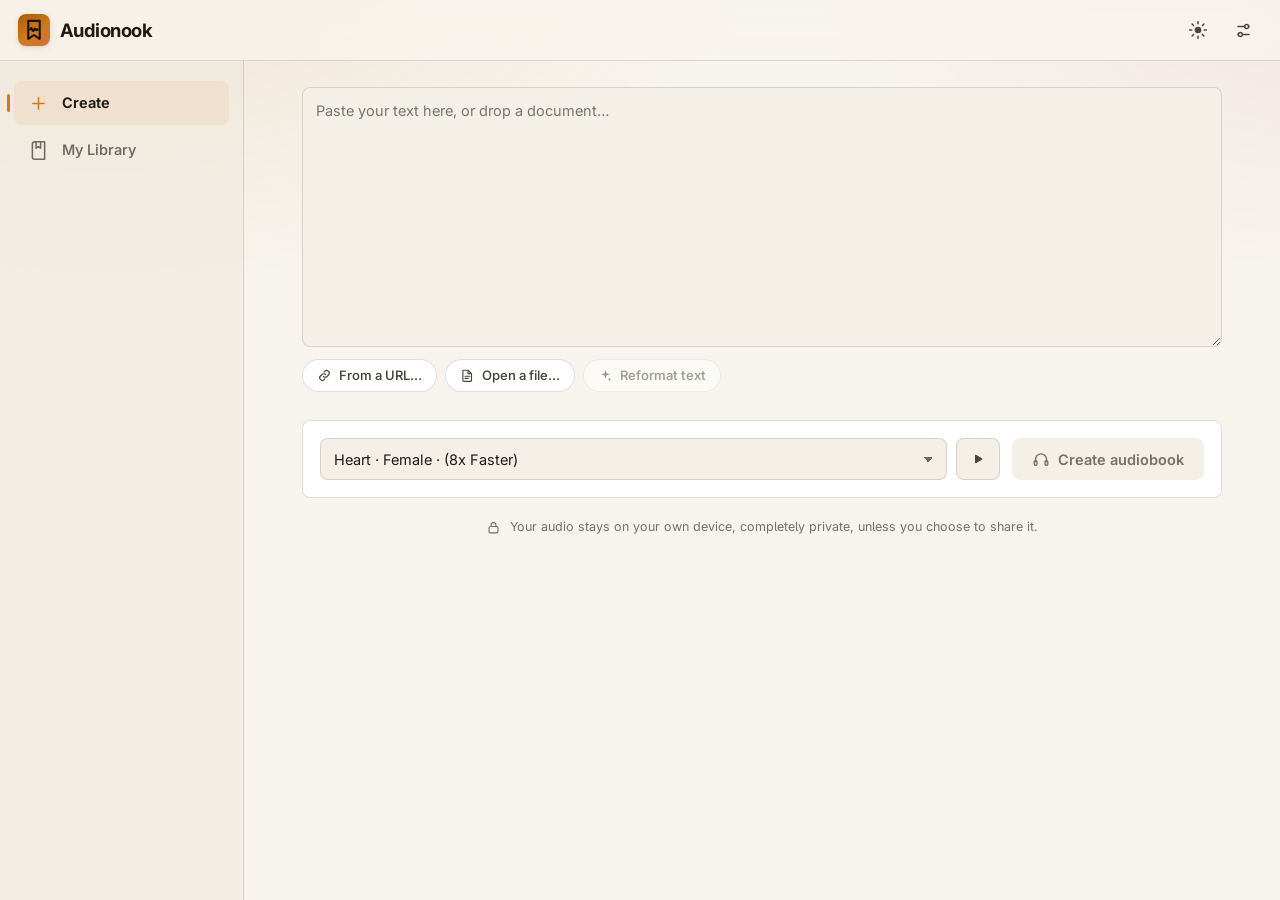
<file: index.html>
<link rel="preconnect" href="https://fonts.googleapis.com">
<link rel="preconnect" href="https://fonts.gstatic.com" crossorigin>
<link href="https://fonts.googleapis.com/css2?family=Inter:wght@400;500;600;700;800&family=Fraunces:opsz,wght@9..144,500..700&display=swap" rel="stylesheet">
<link rel="stylesheet" href="src/styles.css">

<!-- ==========================================================================
     BOOT COVER
     Painted with these inline styles before src/styles.css (or the app's
     module script) has arrived, so a cold load shows a calm branded splash
     instead of the raw, unstyled shell. The inline script below flips
     <html class="boot-done"> once the stylesheet is ready AND app.js has
     rendered its first frame; a safety timeout guarantees it never sticks.
     ========================================================================== -->
<style>
  html:not(.boot-done) { background: #0c0d11; }
  html:not(.boot-done) body { margin: 0; background: #0c0d11; }
  html[data-theme="light"]:not(.boot-done), html[data-theme="light"]:not(.boot-done) body { background: #f7f4ee; }
  html[data-theme="black"]:not(.boot-done), html[data-theme="black"]:not(.boot-done) body { background: #000; }
  html:not(.boot-done) #app, html:not(.boot-done) #miniPlayer, html:not(.boot-done) #playerScreen,
  html:not(.boot-done) #modalRoot, html:not(.boot-done) #toastRoot { visibility: hidden; }
  #bootCover {
    position: fixed; inset: 0; z-index: 99999;
    display: flex; flex-direction: column; align-items: center; justify-content: center; gap: 22px;
    background: #0c0d11; color: #f0a63c;
    font-family: "Inter", -apple-system, BlinkMacSystemFont, "Segoe UI", Roboto, "Helvetica Neue", Arial, sans-serif;
    opacity: 1; transition: opacity .35s ease;
  }
  html[data-theme="light"] #bootCover { background: #f7f4ee; color: #cf7a1c; }
  html[data-theme="black"] #bootCover { background: #000; }
  #bootCover.bc-out { opacity: 0; pointer-events: none; }
  #bootCover .bc-mark { display: block; width: 46px; height: 46px; }
  #bootCover .bc-name { display: block; font-family: "Fraunces", Georgia, "Times New Roman", serif; font-size: 21px; font-weight: 600; letter-spacing: .01em; color: #f5f2ea; margin-top: -6px; }
  html[data-theme="light"] #bootCover .bc-name { color: #1e1b16; }
  #bootCover .bc-spin { width: 30px; height: 30px; border-radius: 50%; border: 3px solid currentColor; border-top-color: transparent; opacity: .95; animation: bc-spin .7s linear infinite; }
  @keyframes bc-spin { to { transform: rotate(360deg); } }
  @media (prefers-reduced-motion: reduce) { #bootCover .bc-spin { animation-duration: 1.6s; } }
</style>

<div id="bootCover" role="status" aria-live="polite" aria-label="Loading Audionook">
  <svg class="bc-mark" viewBox="0 0 24 24" fill="none" stroke="currentColor" stroke-width="1.9" stroke-linecap="round" stroke-linejoin="round" aria-hidden="true">
    <path d="M6.7 3.6h10.6v16.6l-5.3-3.6-5.3 3.6z"/>
    <path d="M8.5 11.6q.9-3 1.8 0q.9 2.5 1.8 0q.8-1.9 1.5 0q.6 1.2 1.1 0q.4-.7.8 0"/>
  </svg>
  <span class="bc-name">Audionook</span>
  <span class="bc-spin"></span>
</div>

<script>
  (function () {
    var doc = document, root = doc.documentElement;
    var cover = doc.getElementById("bootCover");
    var startedAt = (window.performance && performance.now) ? performance.now() : Date.now();
    var now = function () { return (window.performance && performance.now) ? performance.now() : Date.now(); };
    var st = { assets: false, app: false };
    var revealed = false;

    function reveal() {
      if (revealed || !cover) return;
      var elapsed = now() - startedAt;
      var wait = elapsed < 320 ? 320 - elapsed : 0;
      setTimeout(function () {
        if (revealed) return;
        revealed = true;
        cover.classList.add("bc-out");
        root.classList.add("boot-done");
        setTimeout(function () { if (cover && cover.parentNode) cover.parentNode.removeChild(cover); }, 420);
      }, wait);
    }
    function tick() { if (st.assets && st.app) reveal(); }

    window.__boot = {
      assets: function () { st.assets = true; tick(); },
      ready: function () { st.app = true; tick(); },
      reveal: reveal,
    };

    var link = doc.querySelector('link[rel="stylesheet"][href$="styles.css"]');
    if (!link) { st.assets = true; tick(); }
    else {
      var loaded = false;
      var done = function () { if (loaded) return; loaded = true; st.assets = true; tick(); };
      try { if (link.sheet) done(); } catch (e) {}
      link.addEventListener("load", done);
      link.addEventListener("error", done);
    }

    setTimeout(function () { st.assets = true; st.app = true; reveal(); }, 8000);
  })();
</script>


<!-- ==========================================================================
     APP SHELL
     ========================================================================== -->
<div id="app">
  <div id="bgArt"></div>

  <header id="topBar">
    <div class="brand">
      <span class="brand-mark"></span>
      <span class="brand-name">Audionook</span>
    </div>

    <div class="search-box">
      <svg viewBox="0 0 24 24" width="17" height="17" fill="none" stroke="currentColor" stroke-width="2"><circle cx="11" cy="11" r="6.5"/><path d="M16 16l4.5 4.5" stroke-linecap="round"/></svg>
      <input id="searchInput" type="search" placeholder="Search audiobooks, authors, tags…" autocomplete="off" />
    </div>

    <div class="topbar-actions">
      <button id="themeBtn" class="icon-btn" title="Toggle theme"></button>
    </div>
  </header>

  <nav id="sideNav">
    <div class="nav-item nav-create" data-route="create">
      <svg viewBox="0 0 24 24" fill="none" stroke="currentColor" stroke-width="1.9" stroke-linecap="round"><path d="M12 5.5v13M5.5 12h13"/></svg>
      Create
    </div>
    <div class="nav-item" data-route="library">
      <svg viewBox="0 0 24 24" fill="none" stroke="currentColor" stroke-width="1.7" stroke-linecap="round" stroke-linejoin="round"><path d="M5 4.6A2.6 2.6 0 0 1 7.6 2H19v20H7.6A2.6 2.6 0 0 1 5 19.4z"/><path d="M9.2 2v7.4L11.8 7.6 14.4 9.4V2"/></svg>
      My Library
    </div>
    <div class="side-foot" id="sideFoot"></div>
  </nav>

  <main id="main">
    <section id="viewExplore" class="view" data-view="explore"></section>
    <section id="viewLibrary" class="view" data-view="library" hidden></section>
    <section id="viewCreate" class="view" data-view="create" hidden></section>
  </main>

  <nav id="bottomNav">
    <div class="nav-item nav-create" data-route="create">
      <svg viewBox="0 0 24 24" fill="none" stroke="currentColor" stroke-width="1.9" stroke-linecap="round"><path d="M12 5.5v13M5.5 12h13"/></svg>
      Create
    </div>
    <div class="nav-item" data-route="library">
      <svg viewBox="0 0 24 24" fill="none" stroke="currentColor" stroke-width="1.7" stroke-linecap="round" stroke-linejoin="round"><path d="M5 4.6A2.6 2.6 0 0 1 7.6 2H19v20H7.6A2.6 2.6 0 0 1 5 19.4z"/><path d="M9.2 2v7.4L11.8 7.6 14.4 9.4V2"/></svg>
      Library
    </div>
  </nav>
</div>

<div id="miniPlayer" hidden></div>

<div id="playerScreen" hidden>
  <div class="np-bg"></div>
  <div class="np-head">
    <button class="icon-btn" id="npCloseBtn" title="Back">
      <svg viewBox="0 0 24 24" fill="none" stroke="currentColor" stroke-width="2.2" stroke-linecap="round" stroke-linejoin="round"><path d="M15 5l-7 7 7 7"/></svg>
    </button>
    <div class="np-title">
      <div class="np-title-row">
        <b id="npTitle">—</b>
        <button class="icon-btn np-more" id="npOptsBtn" title="Story options" aria-label="Story options"></button>
      </div>
      <span id="npAuthor"></span>
    </div>
    <div class="np-head-actions">
      <button class="icon-btn" id="npThemeBtn" title="Theme" aria-label="Theme"></button>
      <button class="icon-btn" id="npSettingsBtn" title="Settings" aria-label="Settings"></button>
    </div>
  </div>

  <div class="np-queue" id="npQueueBar" hidden></div>

  <div class="np-body">
    <div class="np-text" id="npText"><div class="np-text-inner" id="npTextInner"></div></div>
    <button class="scroll-return" id="npScrollReturn" hidden></button>
  </div>

  <div class="np-dock">
    <div class="np-dock-inner">
      <div class="scrub" id="npScrub">
        <div class="scrub-track">
          <div class="scrub-ready" id="npScrubReady"></div>
          <div class="scrub-fill" id="npScrubFill"></div>
        </div>
        <div class="scrub-knob" id="npScrubKnob"></div>
      </div>
      <div class="times"><span id="npTimeNow">0:00</span><span id="npStatus" class="buffering-pill" hidden></span><span id="npTimeTotal">0:00</span></div>
      <div class="transport">
        <button class="rate-btn" id="npRateBtn" title="Playback speed" aria-label="Playback speed">1×</button>
        <button class="icon-btn t-btn" id="npBackBtn" title="Back 10 seconds" aria-label="Back 10 seconds"></button>
        <button class="play-btn" id="npPlayBtn" aria-label="Play or pause"></button>
        <button class="icon-btn t-btn" id="npFwdBtn" title="Forward 30 seconds" aria-label="Forward 30 seconds"></button>
        <button class="icon-btn t-btn" id="npBookmarkBtn" title="Bookmark this spot" aria-label="Bookmark this spot"></button>
      </div>
    </div>
    <div class="bm-pop" id="bmPop" hidden></div>
  </div>
</div>

<div id="modalRoot"></div>
<div id="toastRoot"></div>

<script src="src/port-shim.js"></script>
<script type="module" src="src/app.js"></script>
</file>
<file: src/styles.css>
/* ==========================================================================
   styles.css — the whole app's design system.

   Dark by default; <html data-theme="light"> switches to the light palette
   (config.js resolves "auto" to one of the two and keeps it in sync).
   ========================================================================== */

:root {
  --bg: #0c0d11;
  --bg-2: #101218;
  --surface: #16181f;
  --surface-2: #1d2029;
  --surface-3: #272b36;
  --border: rgba(255, 255, 255, 0.09);
  --border-strong: rgba(255, 255, 255, 0.19);
  --text: #f5f2ea;
  --text-dim: #cdcabf;
  --muted: #a3a1ab;
  --faint: #7c7a88;
  --accent: #f0a63c;
  --accent-strong: #ffc272;
  --accent-ink: #241703;
  --accent-soft: rgba(240, 166, 60, 0.14);
  --accent-2: #e8748f;
  --danger: #ff7a7a;
  --ok: #4bd583;
  --shadow-1: 0 1px 2px rgba(0, 0, 0, 0.4), 0 2px 8px rgba(0, 0, 0, 0.3);
  --shadow-2: 0 18px 50px rgba(0, 0, 0, 0.52);
  --r: 8px;
  --r-sm: 6px;
  --r-lg: 12px;
  --nav-w: 244px;
  --reader-scale: 1;
  --font: "Inter", -apple-system, BlinkMacSystemFont, "Segoe UI", Roboto, "Helvetica Neue", Arial, sans-serif;
  --font-display: "Fraunces", "Iowan Old Style", "Palatino Linotype", Palatino, Georgia, serif;
  --font-serif: var(--font-display);
  color-scheme: dark;
}
:root[data-theme="light"] {
  --bg: #f7f4ee;
  --bg-2: #efeadf;
  --surface: #ffffff;
  --surface-2: #f4f0e7;
  --surface-3: #e8e2d5;
  --border: rgba(40, 32, 16, 0.14);
  --border-strong: rgba(40, 32, 16, 0.26);
  --text: #1e1b16;
  --text-dim: #4a463d;
  --muted: #6e6a60;
  --faint: #767162;
  --accent: #cf7a1c;
  --accent-strong: #a95c08;
  --accent-ink: #241703;
  --accent-soft: rgba(207, 122, 28, 0.13);
  --accent-2: #d9557c;
  --shadow-1: 0 1px 2px rgba(60, 40, 10, 0.1), 0 2px 8px rgba(60, 40, 10, 0.08);
  --shadow-2: 0 18px 50px rgba(60, 40, 10, 0.16);
  color-scheme: light;
}
/* Black: OLED-friendly night mode — large flat regions are pure black, UI is
   muted dark grey, and nothing glows (no bright buttons or progress bars). */
:root[data-theme="black"] {
  --bg: #000000;
  --bg-2: #000000;
  --surface: #0a0a0b;
  --surface-2: #121214;
  --surface-3: #1b1b1e;
  --border: rgba(255, 255, 255, 0.07);
  --border-strong: rgba(255, 255, 255, 0.14);
  --text: #d3d3d9;
  --text-dim: #b2b2ba;
  --muted: #8d8d96;
  --faint: #71717a;
  --accent: #8f7136;
  --accent-strong: #a8863f;
  --accent-ink: #0e0a03;
  --accent-soft: rgba(160, 130, 70, 0.12);
  --accent-2: #7d5460;
  --danger: #b46767;
  --ok: #3d9a63;
  --shadow-1: none;
  --shadow-2: 0 14px 40px rgba(0, 0, 0, 0.85);
  color-scheme: dark;
}
:root[data-theme="black"] #bgArt { display: none; }
:root[data-theme="black"] .brand-mark { background: var(--surface-2); color: var(--accent); box-shadow: none; }
:root[data-theme="black"] .btn.btn-primary { background: var(--surface-2); color: var(--accent); border-color: var(--border); box-shadow: none; }
:root[data-theme="black"] .btn.btn-primary:hover { background: var(--surface-3); }
:root[data-theme="black"] .play-btn.play-btn { background: var(--surface-2); color: var(--accent); box-shadow: none; }
:root[data-theme="black"] .play-btn.play-btn:hover { background: var(--surface-3); }
:root[data-theme="black"] .chip.chip.active { background: var(--surface-3); color: var(--accent); }
:root[data-theme="black"] .tag-btn.tag-btn.on { background: var(--surface-2); color: var(--accent); }
:root[data-theme="black"] .scrub-knob { background: #9a9aa2; box-shadow: none; }
:root[data-theme="black"] .modal-overlay { background: rgba(0, 0, 0, 0.78); }

* { box-sizing: border-box; }
html, body { margin: 0; padding: 0; }
html { -webkit-text-size-adjust: 100%; }
body {
  background: var(--bg);
  color: var(--text);
  font-family: var(--font);
  font-size: 16px;
  line-height: 1.55;
  text-align: left;
  overflow-x: hidden;
  -webkit-font-smoothing: antialiased;
  -moz-osx-font-smoothing: grayscale;
  font-feature-settings: "cv05" 1, "ss01" 1;
}
a { color: inherit; text-decoration: none; }
button { font-family: inherit; }
input, textarea, select { font-family: inherit; }
::selection { background: var(--accent-soft); }
svg.icon { display: block; }
[hidden] { display: none !important; }
.only-mobile { display: none !important; }
:focus-visible { outline: 2px solid var(--accent); outline-offset: 2px; border-radius: 8px; }

/* scrollbars */
* { scrollbar-width: thin; scrollbar-color: var(--surface-3) transparent; }
*::-webkit-scrollbar { width: 10px; height: 10px; }
*::-webkit-scrollbar-thumb { background: var(--surface-3); border-radius: 8px; border: 3px solid transparent; background-clip: padding-box; }
*::-webkit-scrollbar-track { background: transparent; }

/* --- app frame ----------------------------------------------------------- */
#app { min-height: 100vh; }
#bgArt {
  position: fixed; inset: 0; z-index: -1; pointer-events: none;
  background:
    radial-gradient(1000px 620px at 8% -12%, color-mix(in srgb, var(--accent) 13%, transparent), transparent 66%),
    radial-gradient(820px 560px at 104% -6%, color-mix(in srgb, var(--accent-2) 9%, transparent), transparent 64%);
}

#topBar {
  position: sticky; top: 0; z-index: 40;
  display: flex; align-items: center; gap: 14px;
  padding: 11px 18px;
  background: color-mix(in srgb, var(--bg) 76%, transparent);
  backdrop-filter: saturate(1.5) blur(18px);
  -webkit-backdrop-filter: saturate(1.5) blur(18px);
  border-bottom: 1px solid var(--border);
}
.brand { display: flex; align-items: center; gap: 10px; font-family: var(--font); font-weight: 700; letter-spacing: -0.03em; font-size: 18.5px; }
.brand-mark {
  display: grid; place-items: center; width: 32px; height: 32px; border-radius: 8px;
  background: linear-gradient(150deg, var(--accent-strong), var(--accent) 55%, color-mix(in srgb, var(--accent) 72%, var(--accent-2)));
  color: #1a1205; box-shadow: var(--shadow-1);
}
.brand-mark svg { width: 26px; height: 26px; }
.search-box {
  flex: 1; max-width: 520px; position: relative; margin: 0 auto;
}
.search-box svg { position: absolute; left: 13px; top: 50%; transform: translateY(-50%); color: var(--faint); pointer-events: none; }
#searchInput {
  width: 100%; padding: 9px 14px 9px 39px; border-radius: 999px;
  border: 1px solid var(--border); background: var(--surface);
  color: var(--text); font-size: 14px; outline: none; transition: border-color .15s, background .15s, box-shadow .15s;
  box-sizing: border-box; appearance: none; -webkit-appearance: none;
}
#searchInput:focus { border-color: var(--border-strong); background: var(--surface-2); box-shadow: 0 0 0 4px color-mix(in srgb, var(--accent) 12%, transparent); }
#searchInput::placeholder { color: var(--faint); }
.topbar-actions { display: flex; align-items: center; gap: 7px; margin-left: auto; }

.icon-btn {
  display: grid; place-items: center; width: 38px; height: 38px; flex: none;
  padding: 0; /* UA button padding would offset the glyph from the hover circle */
  border-radius: 999px; border: 1px solid transparent; background: transparent;
  color: var(--text-dim); cursor: pointer; transition: background .15s, color .15s, transform .1s;
}
.icon-btn:hover { background: var(--surface-2); color: var(--text); }
.icon-btn:active { transform: scale(0.94); }
.chip-btn {
  display: inline-flex; align-items: center; gap: 7px; flex: none;
  padding: 7px 13px; border-radius: 999px; border: 1px solid var(--border);
  background: var(--surface); color: var(--text-dim); font-size: 13px; font-weight: 600;
  cursor: pointer; transition: all .15s; white-space: nowrap;
}
.chip-btn:hover { border-color: var(--border-strong); color: var(--text); }
.chip-btn.on { background: var(--accent-soft); border-color: color-mix(in srgb, var(--accent) 45%, transparent); color: var(--accent-strong); }
.chip-btn svg { width: 16px; height: 16px; }
/* PWA install button in the header (left of the theme button). Hidden unless
   `beforeinstallprompt` fired and we're not already running installed. */
.install-btn { margin-right: 1px; }
.install-btn .install-ic { display: inline-flex; }
.install-btn[hidden] { display: none; }

/* --- nav ----------------------------------------------------------------- */
#sideNav {
  position: fixed; top: 61px; bottom: 0; left: 0; width: var(--nav-w);
  padding: 20px 14px; z-index: 30;
  display: flex; flex-direction: column; gap: 3px;
  border-right: 1px solid var(--border);
  background: color-mix(in srgb, var(--bg-2) 55%, transparent);
}
.nav-item {
  position: relative; display: flex; align-items: center; gap: 13px; padding: 11px 14px; border-radius: 8px;
  color: var(--muted); font-weight: 550; font-size: 14.5px; cursor: pointer; transition: all .15s;
}
.nav-item:hover { background: var(--surface-2); color: var(--text); }
.nav-item svg { width: 21px; height: 21px; stroke-width: 1.75; flex: none; }
.nav-item.active { background: color-mix(in srgb, var(--accent) 13%, var(--surface-2)); color: var(--text); font-weight: 650; }
.nav-item.active::before {
  content: ""; position: absolute; left: -7px; top: 50%; transform: translateY(-50%);
  width: 3px; height: 18px; border-radius: 3px; background: var(--accent);
}
.nav-item.active svg { color: var(--accent); }
.side-foot { margin-top: auto; padding: 14px 6px; font-size: 12px; color: var(--faint); line-height: 1.6; }
.side-foot b { color: var(--text-dim); }

#bottomNav {
  position: fixed; left: 0; right: 0; bottom: 0; z-index: 45; display: none;
  grid-template-columns: repeat(3, 1fr);
  background: color-mix(in srgb, var(--bg) 88%, transparent);
  backdrop-filter: blur(18px); -webkit-backdrop-filter: blur(18px);
  border-top: 1px solid var(--border);
  padding-bottom: env(safe-area-inset-bottom);
}
#bottomNav .nav-item { flex-direction: column; gap: 3px; font-size: 10.5px; font-weight: 600; padding: 9px 0 8px; border-radius: 0; }
#bottomNav .nav-item.active::before { display: none; }
#bottomNav .nav-item svg { width: 23px; height: 23px; stroke-width: 1.9; }

#main { padding: 26px 30px 130px; min-height: 60vh; }
@media (min-width: 900px) { #main { margin-left: var(--nav-w); } }

/* --- typography / sections ------------------------------------------------ */
h1, h2, h3 { letter-spacing: -0.022em; margin: 0; }
.section-title { font-size: 17px; font-weight: 700; margin: 26px 0 13px; display: flex; align-items: center; gap: 9px; }
.section-title .count { font-size: 13px; color: var(--faint); font-weight: 600; }

/* --- chips ---------------------------------------------------------------- */
.chips { display: flex; gap: 8px; flex-wrap: wrap; align-items: center; }
.chip {
  display: inline-flex; align-items: center; justify-content: center; gap: 7px;
  padding: 8px 14px; border-radius: 999px; border: 1px solid var(--border);
  background: var(--surface); color: var(--text-dim); font-size: 13px; font-weight: 550;
  line-height: 1; cursor: pointer; transition: all .15s; white-space: nowrap; user-select: none;
}
.chip svg { display: block; }
.chip.ghost { background: transparent; border-color: transparent; color: var(--muted); padding-inline: 8px; font-weight: 550; }
.chip.ghost:hover { background: var(--surface-2); border-color: transparent; color: var(--text); }
.chip:hover { border-color: var(--border-strong); color: var(--text); }
.chip.active { background: var(--accent); border-color: var(--accent); color: var(--accent-ink); font-weight: 650; }
.chip.tag { cursor: default; padding: 4px 10px; font-size: 11.5px; font-weight: 550; background: var(--surface-2); color: var(--muted); }
.chip.sm { padding: 3px 10px; font-size: 11.5px; font-weight: 550; }
.chip:disabled { opacity: .5; cursor: default; }
.chip.play-col { border-color: color-mix(in srgb, var(--accent) 45%, transparent); background: var(--accent-soft); }
.chip.play-col.chip.play-col { color: var(--accent-strong); }
.chip-adult { font-size: 10.5px; padding: 3px 8px; border-radius: 999px; font-weight: 700; letter-spacing: .05em; text-transform: uppercase; border: 1px solid color-mix(in srgb, var(--danger) 50%, transparent); color: var(--danger); background: color-mix(in srgb, var(--bg) 60%, transparent); backdrop-filter: blur(4px); }

/* --- attention nudge (Device sync until first opened) --------------------- */
.chip.nudge { position: relative; border-color: color-mix(in srgb, var(--accent) 40%, var(--border)); animation: chip-nudge-glow 3s ease-in-out infinite; }
@keyframes chip-nudge-glow {
  0%, 100% { box-shadow: 0 0 0 0 transparent; }
  50% { box-shadow: 0 0 0 3px color-mix(in srgb, var(--accent) 12%, transparent), 0 0 13px 1px color-mix(in srgb, var(--accent) 36%, transparent); }
}
.chip.nudge .nudge-star {
  position: absolute; width: 8px; height: 8px; pointer-events: none; z-index: 2;
  background: radial-gradient(circle at 50% 50%, #fff, color-mix(in srgb, var(--accent) 82%, white) 58%, transparent 74%);
  clip-path: polygon(50% 0%, 60% 40%, 100% 50%, 60% 60%, 50% 100%, 40% 60%, 0% 50%, 40% 40%);
  filter: drop-shadow(0 0 3px color-mix(in srgb, var(--accent) 70%, transparent));
  opacity: 0; transform: scale(.3); animation: chip-nudge-twinkle 3s ease-in-out infinite;
}
.chip.nudge .nudge-star.s1 { top: -4px; left: 4px; }
.chip.nudge .nudge-star.s2 { top: -5px; right: 7px; width: 6px; height: 6px; animation-delay: 1s; }
.chip.nudge .nudge-star.s3 { bottom: -4px; right: 15px; width: 5px; height: 5px; animation-delay: 2s; }
@keyframes chip-nudge-twinkle {
  0%, 100% { opacity: 0; transform: scale(.3) rotate(0deg); }
  35% { opacity: .95; transform: scale(1) rotate(22deg); }
  65% { opacity: .4; transform: scale(.72) rotate(38deg); }
}
@media (prefers-reduced-motion: reduce) {
  .chip.nudge { animation: none; box-shadow: 0 0 0 2px color-mix(in srgb, var(--accent) 20%, transparent), 0 0 9px 0 color-mix(in srgb, var(--accent) 22%, transparent); }
  .chip.nudge .nudge-star { animation: none; opacity: .8; transform: scale(.8); }
}

/* --- buttons -------------------------------------------------------------- */
.btn {
  display: inline-flex; align-items: center; justify-content: center; gap: 8px;
  padding: 11px 19px; border-radius: 8px; border: 1px solid transparent;
  font-size: 14.5px; font-weight: 600; cursor: pointer; transition: all .15s; white-space: nowrap;
}
.btn:active { transform: translateY(1px); }
.btn svg { width: 18px; height: 18px; }
.btn-primary { background: var(--accent); color: var(--accent-ink); box-shadow: var(--shadow-1); }
.btn-primary:hover { background: var(--accent-strong); }
.btn-ghost { background: var(--surface-2); color: var(--text); border-color: var(--border); }
.btn-ghost:hover { border-color: var(--border-strong); background: var(--surface-3); }
.btn-danger { background: color-mix(in srgb, var(--danger) 14%, transparent); color: var(--danger); border-color: color-mix(in srgb, var(--danger) 38%, transparent); }
.btn-danger:hover { background: color-mix(in srgb, var(--danger) 22%, transparent); }
.btn-block { width: 100%; }
.btn:disabled { cursor: not-allowed; opacity: .55; }

/* --- cards / grid --------------------------------------------------------- */
.grid { display: grid; gap: 20px; grid-template-columns: repeat(auto-fill, minmax(158px, 1fr)); }
.grid.wide { grid-template-columns: repeat(auto-fill, minmax(230px, 1fr)); }
.lib-grid { grid-template-columns: repeat(auto-fill, minmax(170px, 1fr)); }
.card {
  background: var(--surface); border: 1px solid var(--border); border-radius: var(--r);
  overflow: hidden; cursor: pointer; transition: transform .18s, border-color .18s, box-shadow .18s;
  display: flex; flex-direction: column; position: relative;
}
.card:hover { transform: translateY(-3px); border-color: var(--border-strong); box-shadow: var(--shadow-2); }
.cover { position: relative; width: 100%; aspect-ratio: 1 / 1; background: var(--surface-2); container-type: inline-size; overflow: hidden; }
.grid.wide .cover { aspect-ratio: 16 / 9; }
.cover img { width: 100%; height: 100%; object-fit: cover; display: block; }
.cover .initial {
  position: absolute; inset: 0; display: grid; place-items: center;
  font-family: var(--font-display); font-size: 46px; font-weight: 600; color: rgba(255,255,255,.92);
  text-shadow: 0 2px 12px rgba(0,0,0,.4);
}
/* procedural "book cover": title + author, scaled to the container */
.cover-art {
  position: absolute; inset: 0; display: flex; flex-direction: column;
  justify-content: space-between; gap: 6cqw; padding: 11cqw; text-align: left;
  color: #fff; overflow: hidden;
}
.cover-art::before {
  content: ""; position: absolute; inset: 6cqw; border: 1px solid rgba(255,255,255,.28);
  border-radius: 2px; pointer-events: none;
}
.cover-art::after {
  content: ""; position: absolute; inset: 0; pointer-events: none; opacity: .5;
  background-image: repeating-linear-gradient(135deg, rgba(255,255,255,.07) 0 1px, transparent 1px 9px);
}
.cover-art.v0 { justify-content: space-between; text-align: left; }
.cover-art.v1 { justify-content: space-between; text-align: center; }
.cover-art.v2 { justify-content: flex-end; text-align: left; }
.cover-art.v3 { justify-content: center; text-align: center; gap: 3cqw; }
.cover-art.v1::after {
  background-image: radial-gradient(rgba(255,255,255,.17) 1px, transparent 1.5px);
  background-size: 9cqw 9cqw;
}
.cover-art.v2::after {
  background-image: repeating-linear-gradient(0deg, rgba(255,255,255,.09) 0 1px, transparent 1px 12px);
}
.cover-art.v3::after {
  background-image: radial-gradient(circle at 50% 120%, rgba(255,255,255,.22), transparent 62%);
}
.cover-art.v4 { justify-content: flex-start; text-align: center; }
.cover-art.v4::after {
  background-image: repeating-linear-gradient(90deg, rgba(255,255,255,.08) 0 1px, transparent 1px 8cqw);
}
.cover-art.v5 { justify-content: flex-end; text-align: left; }
.cover-art.v5::after {
  background-image: repeating-linear-gradient(45deg, rgba(255,255,255,.07) 0 2px, transparent 2px 11px),
                    repeating-linear-gradient(-45deg, rgba(255,255,255,.05) 0 2px, transparent 2px 15px);
}
.cover-art.v6 { justify-content: center; text-align: left; }
.cover-art.v6::after {
  background-image: repeating-linear-gradient(0deg, rgba(255,255,255,.055) 0 5.5cqw, transparent 5.5cqw 11cqw);
}
.cover-art.v7 { justify-content: flex-start; text-align: left; }
.cover-art.v7::after {
  background-image: repeating-radial-gradient(circle at 82% 104%, rgba(255,255,255,.1) 0 1px, transparent 1px 9cqw);
}
.cover-mark {
  position: absolute; z-index: 0; font-family: var(--font-display); font-weight: 600;
  line-height: .74; color: rgba(255,255,255,.12); pointer-events: none;
  font-size: 62cqw; letter-spacing: -.05em;
  display: -webkit-box; overflow: hidden;
}
.cover-art.v4 .cover-mark { right: -5cqw; bottom: -10cqw; }
.cover-art.v5 .cover-mark { left: -4cqw; top: -7cqw; font-size: 80cqw; }
.cover-art.v4 .cover-title, .cover-art.v5 .cover-title, .cover-art.v6 .cover-title { max-width: calc(100% - 44px); }
.cover-art.v2 .cover-title, .cover-art.v3 .cover-title { max-width: calc(100% - 46px); }
.cover-title {
  font-family: var(--font-display); font-weight: 600; font-size: clamp(9px, 12cqw, 34px);
  line-height: 1.13; letter-spacing: -.015em; text-shadow: 0 2px 12px rgba(0,0,0,.6), 0 1px 3px rgba(0,0,0,.5);
  display: -webkit-box; -webkit-line-clamp: 5; -webkit-box-orient: vertical; overflow: hidden;
  position: relative; z-index: 1;
}
.cover-title.t-lg { font-size: clamp(8px, 9.2cqw, 25px); }
.cover-title.t-xl { font-size: clamp(7px, 7.8cqw, 21px); }
.cover-author {
  font-size: clamp(6px, 5.6cqw, 13px); letter-spacing: .1em; font-variant-caps: all-small-caps;
  font-feature-settings: "smcp" 1, "c2sc" 1; text-align: left; line-height: 1.25;
  opacity: .95; text-shadow: 0 2px 10px rgba(0,0,0,.7), 0 1px 2px rgba(0,0,0,.6); position: relative; z-index: 1;
  max-width: calc(100% - 44px); overflow-wrap: anywhere;
  display: -webkit-box; -webkit-line-clamp: 2; -webkit-box-orient: vertical; overflow: hidden;
}
.cover-art.v1 .cover-author, .cover-art.v3 .cover-author { max-width: calc(100% - 44px); }
.mp-cover, .cover-pick-art { container-type: inline-size; }
.cover .play-badge {
  position: absolute; right: 10px; bottom: 10px; width: 38px; height: 38px; border-radius: 999px;
  display: grid; place-items: center; background: rgba(10,10,14,.62); color: #fff; backdrop-filter: blur(6px);
  opacity: .95; transition: all .18s; border: 1px solid rgba(255,255,255,.2); z-index: 2;
  box-shadow: 0 4px 14px rgba(0,0,0,.35);
}
.card:hover .cover .play-badge { opacity: 1; transform: scale(1.08); }
.cover .cover-tag { position: absolute; left: 9px; top: 9px; z-index: 3; }
.cover.has-tag .cover-art { padding-top: 27cqw; }
.card-body { padding: 12px 13px 14px; display: flex; flex-direction: column; gap: 3px; }
.card-title { font-size: 14.5px; font-weight: 650; line-height: 1.32; min-height: 2.64em; display: -webkit-box; -webkit-line-clamp: 2; -webkit-box-orient: vertical; overflow: hidden; letter-spacing: -0.01em; }
.card-meta { font-size: 12.5px; color: var(--muted); white-space: nowrap; overflow: hidden; text-overflow: ellipsis; }
/* compact card treatment — landscape mini-cover + a single meta line */
.card .cover { aspect-ratio: 1.7 / 1; }
.card .cover-art { padding: 8cqw 10cqw; gap: 3cqw; }
.card .cover-art::before { inset: 3.5cqw; }
.card .cover.has-tag .cover-art { padding-top: 20cqw; }
.card .cover-title { font-size: clamp(9px, 9.5cqw, 22px); -webkit-line-clamp: 2; }
.card .cover-title.t-lg { font-size: clamp(8px, 8.4cqw, 19px); }
.card .cover-title.t-xl { font-size: clamp(7px, 7.4cqw, 17px); }
.card .cover .play-badge { width: 30px; height: 30px; right: 8px; bottom: 8px; }
.card .cover .play-badge svg { width: 16px; height: 16px; }
.card .cover .cover-tag { left: 8px; top: 8px; }
.card .card-body { padding: 9px 11px 11px; gap: 2px; }
.card .card-title { font-size: 13.5px; line-height: 1.28; min-height: 0; }
.card .card-meta { font-size: 11.5px; }
/* the book loaded in the player: highlighted, with a live progress bar; the
   badge becomes an animated equaliser while it's actually playing */
.card.current { border-color: var(--accent); box-shadow: 0 0 0 1px var(--accent); }
.card.playing { box-shadow: 0 0 0 1px var(--accent), var(--shadow-2); }
.play-badge .pb-play { display: grid; place-items: center; }
.play-badge .pb-eq { display: none; align-items: flex-end; justify-content: center; gap: 2px; height: 15px; }
.play-badge .pb-eq i { display: block; width: 3px; height: 30%; border-radius: 1px; background: currentColor; }
.card.current.playing .play-badge .pb-play { display: none; }
.card.current.playing .play-badge .pb-eq { display: flex; }
.card.current .play-badge { background: rgba(10,10,14,.72); }
.card.playing .play-badge { background: var(--accent); color: var(--accent-ink); border-color: transparent; box-shadow: none; }
.card.playing .pb-eq i { animation: pb-eq .9s ease-in-out infinite; }
.card.playing .pb-eq i:nth-child(1) { animation-delay: -.5s; }
.card.playing .pb-eq i:nth-child(2) { animation-delay: -.25s; }
.card.playing .pb-eq i:nth-child(4) { animation-delay: -.35s; }
@keyframes pb-eq { 0%, 100% { height: 25%; } 50% { height: 100%; } }
@media (prefers-reduced-motion: reduce) {
  .card.playing .pb-eq i { animation: none; height: 70%; }
}
.card-hidden { display: grid; place-items: center; aspect-ratio: 1/1; background: var(--surface-2); color: var(--faint); font-size: 12.5px; text-align: center; padding: 14px; gap: 8px; }
.card-hidden svg { width: 26px; height: 26px; opacity: .7; }
.card .blurred .cover img, .cover.blurred img { filter: blur(18px); transform: scale(1.15); }

/* progress ring / bar on library cards */
.card-progress { position: absolute; left: 0; right: 0; bottom: 0; height: 3px; background: rgba(255,255,255,.14); }
.card-progress > i { display: block; height: 100%; background: var(--accent); }

/* --- forms ---------------------------------------------------------------- */
.field { display: flex; flex-direction: column; gap: 7px; }
.field label { font-size: 12px; font-weight: 650; color: var(--muted); text-transform: uppercase; letter-spacing: .07em; }
.input, .textarea, .select {
  display: block;
  width: 100%; padding: 11px 13px; border-radius: 8px; border: 1px solid var(--border);
  background: var(--surface-2); color: var(--text); font-size: 14.5px; outline: none; transition: border-color .15s, box-shadow .15s;
}
input[type="search"] { box-sizing: border-box; }
.input:focus, .textarea:focus, .select:focus { border-color: color-mix(in srgb, var(--accent) 55%, transparent); box-shadow: 0 0 0 4px color-mix(in srgb, var(--accent) 12%, transparent); }
.textarea { resize: vertical; min-height: 220px; line-height: 1.65; }
.select { appearance: none; background-image: linear-gradient(45deg, transparent 50%, var(--muted) 50%), linear-gradient(135deg, var(--muted) 50%, transparent 50%); background-position: calc(100% - 18px) 50%, calc(100% - 13px) 50%; background-size: 5px 5px; background-repeat: no-repeat; padding-right: 34px; }
.hint { font-size: 12.5px; color: var(--faint); line-height: 1.5; }

/* --- create view ---------------------------------------------------------- */
.create-wrap { max-width: 920px; margin: 0 auto; }
.create-text { display: flex; flex-direction: column; }
.create-actions { margin-top: 12px; }
.create-actions .chip { min-height: 33px; }
.create-foot { display: flex; align-items: baseline; justify-content: space-between; gap: 14px; margin-top: 10px; }
.create-status { flex: 1 1 auto; min-width: 0; }
.create-stats { flex: 0 0 auto; text-align: right; font-variant-numeric: tabular-nums; white-space: nowrap; }
.create-setup { display: flex; flex-direction: column; gap: 11px; margin-top: 18px; }
.create-setup .voice-pick { flex: 1 1 auto; min-width: 0; }
.create-go-btn { flex: 0 0 auto; }
@media (min-width: 620px) {
  .create-setup { flex-direction: row; align-items: stretch; gap: 12px; }
  .create-text .textarea { min-height: 260px; }
}
.dropzone { position: relative; border-radius: var(--r); }
.dropzone.drag .textarea { border-color: var(--accent); background: var(--accent-soft); }
.panel { background: var(--surface); border: 1px solid var(--border); border-radius: var(--r); padding: 17px; }
.stat-row { display: flex; justify-content: space-between; font-size: 13.5px; color: var(--muted); padding: 6px 0; border-bottom: 1px solid var(--border); }
.stat-row:last-child { border-bottom: 0; padding-bottom: 0; }
.stat-row b { color: var(--text); font-weight: 650; font-variant-numeric: tabular-nums; }
.voice-pick { display: flex; align-items: stretch; gap: 9px; }
.voice-pick .select { flex: 1; min-width: 0; }
.voice-pick .btn { padding-block: 0; }

/* --- empty state ---------------------------------------------------------- */
.empty { text-align: center; padding: 64px 20px; color: var(--muted); }
.empty .empty-icon { width: 64px; height: 64px; margin: 0 auto 18px; display: grid; place-items: center; border-radius: 12px; background: var(--accent-soft); color: var(--accent); }
.empty h3 { font-size: 18px; color: var(--text); margin-bottom: 7px; font-weight: 700; }
.empty p { margin: 0 auto 20px; font-size: 14px; max-width: 400px; line-height: 1.6; }

/* --- loading -------------------------------------------------------------- */
.spinner { width: 18px; height: 18px; border-radius: 50%; border: 2.5px solid color-mix(in srgb, currentColor 30%, transparent); border-top-color: currentColor; animation: spin .7s linear infinite; }
.spinner.lg { width: 34px; height: 34px; border-width: 3.5px; }
@keyframes spin { to { transform: rotate(360deg); } }
.skeleton { background: linear-gradient(100deg, var(--surface-2) 30%, var(--surface-3) 50%, var(--surface-2) 70%); background-size: 220% 100%; animation: shimmer 1.3s infinite; border-radius: var(--r); }
@keyframes shimmer { to { background-position: -120% 0; } }
.skel-card { aspect-ratio: 1/1.42; }

/* --- modal ---------------------------------------------------------------- */
.modal-overlay {
  position: fixed; inset: 0; z-index: 200; display: grid; place-items: center; padding: 18px;
  background: rgba(0,0,0,.6); backdrop-filter: blur(8px); opacity: 0; transition: opacity .2s;
}
.modal-overlay.open { opacity: 1; }
.modal-panel {
  position: relative; width: min(560px, 100%); max-height: 88vh;
  display: flex; flex-direction: column; overflow: hidden;
  background: var(--surface); border: 1px solid var(--border); border-radius: var(--r-lg);
  box-shadow: var(--shadow-2); padding: 0; transform: translateY(10px) scale(.98); transition: transform .22s;
}
.modal-overlay.open .modal-panel { transform: none; }
.modal-head { flex: none; display: flex; align-items: flex-start; gap: 10px; padding: 20px 22px 12px; }
.modal-head.no-title { padding: 12px 14px 0; justify-content: flex-end; }
.modal-title { flex: 1; min-width: 0; font-size: 20px; font-weight: 700; margin: 0; padding-top: 4px; letter-spacing: -0.02em; }
.modal-close { flex: none; position: static; margin-top: -2px; }
.modal-body { flex: 1 1 auto; min-height: 0; overflow-y: auto; overflow-x: hidden; padding: 0 22px 22px; font-size: 14.5px; color: var(--text-dim); line-height: 1.6; }
.modal-actions { flex: none; display: flex; gap: 10px; justify-content: flex-end; margin: 0; padding: 0 22px 20px; flex-wrap: wrap; }
.modal-panel.wide { width: min(760px, 100%); }

/* local folder sync: the prominent, strongest backup option */
.sync-box {
  padding: 14px 15px; border-radius: 10px; border: 1px solid color-mix(in srgb, var(--accent) 34%, transparent);
  background: color-mix(in srgb, var(--accent) 8%, var(--surface-2));
}
.sync-head { display: flex; align-items: center; gap: 9px; font-size: 15px; color: var(--text); margin-bottom: 6px; }
.sync-head .sync-ic { display: grid; place-items: center; color: var(--accent); flex: none; }
.sync-status { margin-top: 2px; }
.sync-box .btn { padding: 9px 15px; font-size: 13.5px; }

/* device sync: pairing + live peer list */
.device-sync .sync-box { margin-bottom: 4px; }
.sync-fp {
  display: inline-block; margin: 2px 0 4px; padding: 6px 11px; border-radius: 8px;
  font-family: ui-monospace, SFMono-Regular, Menlo, monospace; font-size: 13px; letter-spacing: .12em;
  color: var(--text); background: var(--surface-2); border: 1px solid var(--border);
}
.sync-peers { display: flex; flex-direction: column; gap: 6px; margin: 12px 0 4px; }
.sync-peer { display: flex; align-items: center; gap: 9px; font-size: 13.5px; color: var(--text-dim); }
.sync-peer-name { color: var(--text); font-weight: 600; }
.sync-peer .hint { margin-left: auto; }
.dot { flex: none; width: 9px; height: 9px; border-radius: 50%; background: var(--faint); }
.dot.ok { background: #46b46a; }
.dot.busy { background: var(--accent); animation: dot-pulse 1.1s ease-in-out infinite; }
@keyframes dot-pulse { 0%, 100% { opacity: 1; } 50% { opacity: .32; } }

/* --- share sheet ---------------------------------------------------------- */
.share-hero { display: flex; gap: 14px; align-items: center; margin-bottom: 18px; }
.share-hero .cover { width: 72px; flex: none; border-radius: 8px; aspect-ratio: 1/1; overflow: hidden; }
.share-link-row { display: flex; gap: 8px; }
.share-link-row .input { flex: 1 1 auto; min-width: 0; font-size: 12.5px; }
.opt-list { display: flex; flex-wrap: wrap; gap: 8px; margin-top: 16px; align-items: center; }
.opt {
  display: inline-flex; align-items: center; gap: 7px; padding: 8px 13px;
  border-radius: 999px; border: 1px solid var(--border); background: var(--surface-2);
  cursor: pointer; transition: border-color .15s, background .15s, color .15s;
  color: var(--text-dim); font-size: 13px; font-weight: 600; line-height: 1; white-space: nowrap;
}
.opt:hover { border-color: var(--border-strong); background: var(--surface-3); color: var(--text); }
/* A lone option that owns the row (e.g. Share → Publish to Explore). */
.opt-wide { flex-basis: 100%; justify-content: center; }
.opt .opt-ic { display: grid; place-items: center; flex: none; color: var(--muted); }
.opt:hover .opt-ic { color: var(--accent); }
.opt b { font-size: 13px; font-weight: 600; color: inherit; }
.opt.danger { color: var(--danger); }
.opt.danger .opt-ic { color: var(--danger); }
.opt.danger:hover { border-color: color-mix(in srgb, var(--danger) 45%, transparent); background: color-mix(in srgb, var(--danger) 12%, transparent); }
.opt.disabled { opacity: .5; pointer-events: none; }
.opt-sep { flex-basis: 100%; height: 1px; background: var(--border); margin: 4px 0; }

/* --- context menu --------------------------------------------------------- */
.ctx-menu {
  position: fixed; z-index: 300; min-width: 214px; max-width: min(310px, calc(100vw - 16px));
  padding: 6px; border-radius: 10px; border: 1px solid var(--border-strong);
  background: color-mix(in srgb, var(--surface) 97%, transparent);
  backdrop-filter: saturate(1.4) blur(16px); -webkit-backdrop-filter: saturate(1.4) blur(16px);
  box-shadow: var(--shadow-2); opacity: 0; transform: scale(.96); transform-origin: top left;
  transition: opacity .13s, transform .13s;
}
.ctx-menu.open { opacity: 1; transform: none; }
.ctx-item {
  display: flex; align-items: center; gap: 10px; width: 100%; text-align: left;
  padding: 8px 10px; border: 0; border-radius: 7px; background: transparent;
  cursor: pointer; transition: background .12s, color .12s;
}
.ctx-item:hover { background: var(--surface-2); }
.ctx-ic { display: grid; place-items: center; width: 18px; flex: none; color: var(--muted); }
.ctx-item:hover .ctx-ic { color: var(--accent); }
.ctx-label { flex: 1; min-width: 0; white-space: nowrap; overflow: hidden; text-overflow: ellipsis; }
.ctx-hint { font-size: 11.5px; color: var(--faint); flex: none; }
.ctx-item.danger:hover { background: color-mix(in srgb, var(--danger) 13%, transparent); }
.ctx-item.danger:hover .ctx-ic { color: var(--danger); }
.ctx-item.disabled { opacity: .45; cursor: default; }
.ctx-item.disabled:hover { background: transparent; }
.ctx-sep { height: 1px; margin: 5px 8px; background: var(--border); }

/* --- toast ---------------------------------------------------------------- */
#toastRoot { position: fixed; left: 50%; transform: translateX(-50%); bottom: calc(88px + env(safe-area-inset-bottom)); z-index: 300; display: flex; flex-direction: column; gap: 8px; align-items: center; pointer-events: none; width: min(92vw, 460px); }
#playerScreen.open ~ #toastRoot { bottom: auto; top: 78px; }
.toast {
  pointer-events: auto; padding: 12px 17px; border-radius: 8px; font-size: 14px; font-weight: 550;
  background: var(--surface-3); color: var(--text); border: 1px solid var(--border-strong);
  box-shadow: var(--shadow-2); opacity: 0; transform: translateY(10px); transition: all .25s; text-align: center;
}
.toast.show { opacity: 1; transform: none; }
.toast-error { border-color: color-mix(in srgb, var(--danger) 55%, transparent); }
.toast-success { border-color: color-mix(in srgb, var(--ok) 55%, transparent); }

/* --- mini player ---------------------------------------------------------- */
#miniPlayer {
  position: fixed; left: 12px; right: 12px; bottom: 12px; z-index: 60;
  display: flex; align-items: center; gap: 12px; padding: 9px 12px 9px 9px;
  background: color-mix(in srgb, var(--surface) 92%, transparent);
  backdrop-filter: blur(18px); -webkit-backdrop-filter: blur(18px);
  border: 1px solid var(--border-strong); border-radius: 10px; box-shadow: var(--shadow-2);
  cursor: pointer; transition: transform .2s, opacity .2s;
  overflow: hidden;
}
#miniPlayer .mp-cover { width: 46px; height: 46px; border-radius: 6px; flex: none; overflow: hidden; position: relative; }
#miniPlayer .mp-cover img { width: 100%; height: 100%; object-fit: cover; }
#miniPlayer .mp-info { min-width: 0; flex: 1; }
#miniPlayer .mp-title { font-size: 13.5px; font-weight: 650; white-space: nowrap; overflow: hidden; text-overflow: ellipsis; }
#miniPlayer .mp-sub { font-size: 11.5px; color: var(--muted); white-space: nowrap; overflow: hidden; text-overflow: ellipsis; }
#miniPlayer .mp-bar { position: absolute; left: 10px; right: 10px; bottom: 0; height: 3px; border-radius: 3px 3px 0 0; overflow: hidden; background: color-mix(in srgb, var(--fg) 14%, transparent); }
#miniPlayer .mp-bar > i { display: block; height: 100%; background: var(--accent); }

/* --- now playing (full screen) -------------------------------------------- */
#playerScreen {
  position: fixed; inset: 0; z-index: 120; background: var(--bg);
  display: flex; flex-direction: column; opacity: 0; transform: translateY(18px); transition: opacity .25s, transform .25s;
}
#playerScreen.open { opacity: 1; transform: none; }
.np-bg { position: absolute; inset: 0; z-index: -1; opacity: .55; background: radial-gradient(900px 600px at 50% -10%, var(--accent-soft), transparent 62%); }
.np-head { display: flex; align-items: center; gap: 12px; padding: 10px 16px; border-bottom: 1px solid var(--border); flex: none; min-height: 62px; }
.np-head .np-title { flex: 1; min-width: 0; }
.np-head .np-title b { display: block; font-size: 15px; font-weight: 650; white-space: nowrap; overflow: hidden; text-overflow: ellipsis; letter-spacing: -0.015em; }
.np-head .np-title span { font-size: 12.5px; color: var(--muted); white-space: nowrap; overflow: hidden; text-overflow: ellipsis; display: block; }
.title-spin { display: inline-block; width: 11px; height: 11px; margin-left: 5px; vertical-align: baseline; border-radius: 50%; border: 2px solid color-mix(in srgb, currentColor 28%, transparent); border-top-color: currentColor; animation: spin .7s linear infinite; }

.np-body { flex: 1; overflow: hidden; position: relative; display: flex; }
.np-text { flex: 1; overflow-y: auto; padding: 34px 22px 56px; }
.np-text-inner {
  max-width: 34rem; margin: 0 auto;
  font-family: var(--font); font-size: calc(19px * var(--reader-scale)); line-height: 1.78;
  letter-spacing: -0.004em; color: var(--text-dim);
}
.chunk { color: inherit; padding: 4px 12px; border-radius: 6px; margin: 0 0 5px; cursor: pointer; transition: background .22s, color .22s, box-shadow .22s; position: relative; }
.chunk.start { margin-top: 20px; }
.chunk:hover { background: color-mix(in srgb, var(--surface-2) 72%, transparent); }
.chunk.done { color: var(--muted); }
.chunk.active {
  color: var(--text);
  background: color-mix(in srgb, var(--accent) 17%, transparent);
  box-shadow: inset 4px 0 0 var(--accent);
}
.chunk.active::after {
  content: ""; position: absolute; inset: 0; border-radius: 6px;
  border: 1px solid color-mix(in srgb, var(--accent) 36%, transparent); pointer-events: none;
}
/* The playhead is parked here waiting on the audio for this chunk — the thing
   holding up playback — so it pulses rather than looking like normal playback. */
.chunk.buffering { animation: chunk-pulse 1.15s ease-in-out infinite; }
.chunk.buffering::after {
  content: ""; position: absolute; inset: 0; border-radius: 6px; pointer-events: none;
  border: 1px dashed color-mix(in srgb, var(--accent) 60%, transparent);
}
@keyframes chunk-pulse {
  0%, 100% { box-shadow: inset 4px 0 0 color-mix(in srgb, var(--accent) 40%, transparent); background: color-mix(in srgb, var(--accent) 11%, transparent); }
  50% { box-shadow: inset 4px 0 0 var(--accent); background: color-mix(in srgb, var(--accent) 20%, transparent); }
}
@media (prefers-reduced-motion: reduce) { .chunk.buffering { animation: none; } }
.chunk.failed { color: var(--danger); }
.chunk .chunk-spin { position: absolute; right: 8px; top: 9px; opacity: .5; }
.chunk.heading {
  color: var(--text); font-weight: 700; font-size: 1.16em; letter-spacing: -0.02em;
  margin: 1.7em 0 .6em; line-height: 1.3; background: none;
}
.chunk.heading:first-child { margin-top: .2em; }
.chunk.heading.active { background: color-mix(in srgb, var(--accent) 13%, transparent); }
.chunk.heading.done { color: var(--muted); }

/* Floating "return to auto-scroll" pill, shown when the reader wanders away
   from the chunk that's currently being read while autoscroll is on. */
.scroll-return {
  position: absolute; right: 16px; bottom: 16px; z-index: 7;
  display: inline-flex; align-items: center; gap: 8px;
  padding: 9px 15px 9px 12px; border-radius: 999px;
  background: color-mix(in srgb, var(--surface) 94%, transparent);
  border: 1px solid var(--border-strong); color: var(--text);
  font-size: 13px; font-weight: 600; cursor: pointer; white-space: nowrap;
  box-shadow: var(--shadow-2);
  backdrop-filter: blur(14px); -webkit-backdrop-filter: blur(14px);
  animation: srIn .22s ease;
}
.scroll-return[hidden] { display: none; }
.scroll-return .sr-ic { display: grid; place-items: center; color: var(--accent-strong); }
.scroll-return:hover { background: var(--surface-2); }
@keyframes srIn { from { opacity: 0; transform: translateY(8px); } to { opacity: 1; transform: none; } }

/* dock */
.np-dock { position: relative; flex: none; border-top: 1px solid var(--border); background: color-mix(in srgb, var(--surface) 72%, transparent); padding: 14px 18px calc(18px + env(safe-area-inset-bottom)); }
.np-dock-inner { max-width: 660px; margin: 0 auto; }
.scrub { position: relative; height: 22px; cursor: pointer; touch-action: none; display: flex; align-items: center; }
.scrub-track { position: relative; width: 100%; height: 6px; border-radius: 999px; background: var(--surface-3); overflow: hidden; }
.scrub-ready { position: absolute; left: 0; top: 0; bottom: 0; background: color-mix(in srgb, var(--text) 20%, transparent); border-radius: 999px; }
.scrub-fill { position: absolute; left: 0; top: 0; bottom: 0; background: var(--accent); border-radius: 999px; }
.scrub-knob { position: absolute; top: 50%; width: 14px; height: 14px; border-radius: 50%; background: #fff; transform: translate(-50%, -50%) scale(.75); transition: transform .15s; box-shadow: 0 1px 5px rgba(0,0,0,.5); }
.scrub:hover .scrub-knob, .scrub.dragging .scrub-knob { transform: translate(-50%, -50%) scale(1.1); }
.times { display: flex; justify-content: space-between; align-items: center; font-size: 12.5px; color: var(--muted); margin-top: 6px; font-variant-numeric: tabular-nums; }
.transport { display: flex; align-items: center; justify-content: center; gap: 18px; margin-top: 12px; }
.rate-btn {
  min-width: 52px; height: 50px; padding: 0 13px; border-radius: 999px;
  background: var(--surface-2); border: 1px solid var(--border); color: var(--text-dim);
  font-size: 14.5px; font-weight: 650; cursor: pointer; font-variant-numeric: tabular-nums;
  transition: background .15s, color .15s, border-color .15s;
}
.rate-btn:hover { background: var(--surface-3); color: var(--text); border-color: var(--border-strong); }
.transport .t-btn {
  width: 50px; height: 50px; border-radius: 999px;
  background: var(--surface-2); border: 1px solid var(--border); color: var(--text-dim);
}
.transport .t-btn:hover { background: var(--surface-3); color: var(--text); border-color: var(--border-strong); }
.transport .t-btn svg { width: 28px; height: 28px; }
.play-btn {
  width: 68px; height: 68px; border-radius: 999px; border: 0; flex: none;
  background: var(--accent); color: var(--accent-ink); display: grid; place-items: center; cursor: pointer;
  box-shadow: var(--shadow-1); transition: transform .12s, background .15s;
}
.play-btn:hover { background: var(--accent-strong); }
.play-btn:active { transform: scale(0.95); }
.play-btn svg { width: 30px; height: 30px; }
.buffering-pill { display: inline-flex; align-items: center; gap: 8px; font-size: 12.5px; color: var(--muted); padding: 5px 12px; border-radius: 999px; background: var(--surface-2); }

/* engine status strip */
.engine-strip { display: flex; align-items: center; gap: 8px; font-size: 12.5px; color: var(--faint); justify-content: center; margin-top: 9px; flex-wrap: wrap; }
.engine-strip .dot { width: 7px; height: 7px; border-radius: 50%; background: var(--ok); }
.engine-strip .dot.warn { background: var(--accent); }
.np-dock .engine-strip.ready { display: none; }

/* --- responsive ----------------------------------------------------------- */
@media (max-width: 899px) {
  .only-mobile { display: grid !important; }
  .only-desktop { display: none !important; }
  #sideNav { display: none; }
  #bottomNav { display: grid; }
  #main { padding: 18px 15px 155px; }
  .search-box { max-width: none; }
  .grid { grid-template-columns: repeat(auto-fill, minmax(132px, 1fr)); gap: 14px; }
  .grid.wide { grid-template-columns: 1fr; }
  .grid.lib-grid { grid-template-columns: repeat(auto-fill, minmax(170px, 1fr)); }
  #miniPlayer { bottom: calc(64px + env(safe-area-inset-bottom)); }
  #toastRoot { bottom: calc(132px + env(safe-area-inset-bottom)); }
  .np-text { padding: 22px 10px 48px; }
  .np-text-inner { font-size: calc(17.5px * var(--reader-scale)); }
  .transport { gap: 10px; }
  .transport .t-btn { width: 46px; height: 46px; }
  .transport .t-btn svg { width: 26px; height: 26px; }
  .rate-btn { min-width: 48px; height: 46px; padding: 0 10px; }
  .play-btn { width: 60px; height: 60px; }
}
@media (max-width: 560px) {
  .transport { gap: 7px; }
  .transport .t-btn { width: 44px; height: 44px; }
  .rate-btn { min-width: 44px; height: 44px; }
  .play-btn { width: 56px; height: 56px; }
  #topBar { gap: 8px; padding: 9px 12px; flex-wrap: wrap; row-gap: 9px; }
  .brand-name { display: none; }
  .chip-btn .chip-label { display: none; }
  .search-box { order: 3; flex: 1 1 100%; max-width: none; margin: 0; }
  .np-head { gap: 8px; padding: 9px 11px; }
  .grid.lib-grid { grid-template-columns: repeat(auto-fill, minmax(132px, 1fr)); }
  .folder-grid { grid-template-columns: 1fr; }
}

/* --- app-chrome extras ---------------------------------------------------- */
.side-foot .side-link {
  display: flex; align-items: center; gap: 8px; cursor: pointer;
  padding: 8px 10px; border-radius: 10px; color: var(--text-dim); font-weight: 600;
  transition: background .15s, color .15s;
}
.side-foot .side-link:hover { background: var(--surface-2); color: var(--text); }
.side-foot .net-status { display: flex; align-items: center; gap: 2px; margin-bottom: 8px; color: var(--faint); }
.side-foot .net-status .dot { width: 7px; height: 7px; border-radius: 50%; background: var(--ok); display: inline-block; margin-right: 5px; }
.side-foot .net-status .dot.warn { background: var(--accent); }

/* --- explore controls ----------------------------------------------------- */
.explore-controls { display: flex; flex-direction: column; gap: 12px; margin-bottom: 20px; }
.explore-toolbar { display: flex; align-items: center; gap: 10px; flex-wrap: wrap; }
.sort-seg { display: inline-flex; padding: 3px; border-radius: 999px; background: var(--surface-2); border: 1px solid var(--border); }
.sort-seg .seg-btn { border: 0; background: transparent; color: var(--muted); font-size: 13px; font-weight: 600; padding: 7px 15px; border-radius: 999px; cursor: pointer; transition: all .15s; white-space: nowrap; }
.sort-seg .seg-btn:hover { color: var(--text); }
.sort-seg .seg-btn.active { background: var(--surface-3); color: var(--text); box-shadow: var(--shadow-1); }
.tag-filter { position: relative; }
.tag-btn { display: inline-flex; align-items: center; gap: 7px; padding: 8px 14px; border-radius: 999px; border: 1px solid var(--border-strong); background: var(--surface); color: var(--text); font-size: 13px; line-height: 1; font-weight: 600; cursor: pointer; white-space: nowrap; transition: background .15s, border-color .15s; }
.tag-btn:hover { background: var(--surface-2); }
.tag-btn.on { border-color: color-mix(in srgb, var(--accent) 55%, transparent); background: var(--accent-soft); color: var(--accent-strong); }
.tag-btn svg { width: 15px; height: 15px; display: block; }
.tag-pop { position: absolute; top: calc(100% + 8px); left: 0; z-index: 50; width: min(430px, calc(100vw - 46px)); padding: 14px; border-radius: 10px; border: 1px solid var(--border-strong); background: var(--surface); box-shadow: var(--shadow-2); }
.tag-pop .chips { gap: 7px; }
.row-between { display: flex; align-items: center; justify-content: space-between; gap: 12px; flex-wrap: wrap; min-height: 20px; }
.load-more { display: flex; justify-content: center; margin: 30px 0 8px; }

/* --- library -------------------------------------------------------------- */
.card-menu {
  position: absolute; top: 7px; right: 7px; z-index: 2;
  width: 30px; height: 30px; border-radius: 999px; border: 1px solid rgba(255,255,255,.2);
  background: rgba(0,0,0,.5); color: #fff; font-size: 16px; line-height: 1; cursor: pointer;
  display: grid; place-items: center; opacity: 0; transition: opacity .15s;
  backdrop-filter: blur(6px);
}
.card:hover .card-menu, .card:focus-within .card-menu { opacity: 1; }
@media (hover: none) { .card-menu { opacity: 1; } }
@media (hover: none) { .cover .play-badge { opacity: 1; transform: none; } }

/* --- create --------------------------------------------------------------- */
.chip svg { width: 15px; height: 15px; flex: none; }
.privacy-note {
  display: flex; align-items: center; justify-content: center; gap: 9px;
  margin: 20px auto 0; padding: 0 4px;
  color: var(--faint); font-size: 12.5px; line-height: 1.5; text-align: left;
}
.privacy-ic { display: grid; place-items: center; flex: none; color: var(--faint); }
.voice-prev { height: auto; width: 44px; align-self: stretch; border-radius: 8px; border: 1px solid var(--border); background: var(--surface-2); color: var(--text-dim); }
.voice-prev:hover { background: var(--surface-3); color: var(--text); }
.voice-prev.playing { color: var(--accent-strong); }
.sleep-row { display: flex; align-items: center; gap: 10px; }
.sleep-label { display: inline-flex; align-items: center; gap: 7px; font-size: 13px; color: var(--muted); flex: none; }
.sleep-select { width: auto; flex: 1; }
.check-row { display: flex; align-items: center; gap: 10px; margin-top: 14px; font-size: 14px; color: var(--text-dim); cursor: pointer; }
.check-row input { width: 17px; height: 17px; accent-color: var(--accent); }

/* --- library: breadcrumb, folders, drag & drop ---------------------------- */
.lib-bar { display: flex; align-items: center; justify-content: space-between; gap: 14px; flex-wrap: wrap; margin-bottom: 20px; }
.crumbs { display: flex; align-items: center; gap: 2px; flex-wrap: wrap; min-width: 0; }
.crumb {
  display: inline-flex; align-items: center; border: 0; background: transparent;
  color: var(--muted); font-size: 15.5px; font-weight: 620; cursor: pointer;
  padding: 5px 9px; border-radius: 8px; max-width: 240px; overflow: hidden;
  text-overflow: ellipsis; white-space: nowrap; transition: background .15s, color .15s;
}
.crumb + .crumb::before { content: "›"; color: var(--faint); margin-right: 7px; font-weight: 500; }
.crumb:hover { color: var(--text); background: var(--surface-2); }
.crumb.current { color: var(--text); cursor: default; }
.crumb.current:hover { background: transparent; }
.crumb-search { font-size: 12.5px; color: var(--faint); margin-left: 8px; }
.lib-actions { display: flex; align-items: center; gap: 8px; flex-wrap: wrap; }
/* Folders live in their own segment above the book shelf, as a short row tile. */
.folder-grid { grid-template-columns: repeat(auto-fill, minmax(224px, 1fr)); gap: 10px; align-content: start; }
.lib-grid.below-folders { margin-top: 22px; }
.folder-card {
  display: flex; align-items: center; gap: 11px; padding: 9px 42px 9px 12px; min-height: 0;
  background: var(--surface); border: 1px solid var(--border); border-radius: var(--r);
  cursor: pointer; transition: transform .16s, border-color .16s, box-shadow .16s;
  position: relative;
}
.folder-card:hover { border-color: var(--border-strong); transform: translateY(-2px); box-shadow: var(--shadow-2); }
.folder-ic { width: 34px; height: 34px; border-radius: 9px; display: grid; place-items: center; background: var(--accent-soft); color: var(--accent); flex: none; }
.folder-ic.lg { width: 56px; height: 56px; border-radius: 12px; }
.folder-body { min-width: 0; flex: 1; display: flex; align-items: baseline; gap: 8px; }
.folder-name { font-size: 13.5px; font-weight: 600; white-space: nowrap; overflow: hidden; text-overflow: ellipsis; }
.folder-count { font-size: 11.5px; color: var(--muted); white-space: nowrap; flex: none; margin-left: auto; }
.folder-card .card-menu { opacity: 0; top: 50%; margin-top: -15px; }
.folder-card:hover .card-menu, .folder-card:focus-within .card-menu { opacity: 1; }
.card.dragging, .folder-card.dragging { opacity: .4; }
/* insertion line while reordering a collection */
.card.drop-before::before, .card.drop-after::after {
  content: ""; position: absolute; left: 0; right: 0; height: 3px; border-radius: 3px;
  background: var(--accent); z-index: 5; pointer-events: none;
}
.card.drop-before::before { top: -3px; }
.card.drop-after::after { bottom: -3px; }
.folder-card.drop-hot {
  border-color: var(--accent); background: var(--accent-soft);
  box-shadow: 0 0 0 3px color-mix(in srgb, var(--accent) 22%, transparent);
}
.card.archived { opacity: .68; border-style: dashed; }
.card.archived:hover { opacity: 1; }

/* --- options modal: title/author pencils, tags, move ---------------------- */
.menu-meta { min-width: 0; display: flex; flex-direction: column; gap: 2px; }
.menu-title-row, .menu-author-row, .menu-narrator-row { display: flex; align-items: center; gap: 6px; min-width: 0; }
.menu-title { font-size: 16px; font-weight: 650; letter-spacing: -0.015em; white-space: nowrap; overflow: hidden; text-overflow: ellipsis; }
.menu-author { font-size: 13px; color: var(--muted); }
.pencil-btn { width: 26px; height: 26px; border-radius: 7px; color: var(--faint); }
.pencil-btn:hover { color: var(--accent-strong); background: var(--accent-soft); }
.tag-edit { gap: 6px; }
.tag-edit .chip.chip {
  padding: 3px 10px; font-size: 11.5px; font-weight: 550;
  background: var(--surface-2); border-color: transparent; color: var(--muted);
}
.tag-edit .chip.chip.active { background: var(--surface-2); border-color: transparent; color: var(--muted); font-weight: 550; }
.tag-edit .chip.chip:hover { background: var(--surface-3); border-color: transparent; color: var(--text); }
.tag-edit .chip.chip.tag-add { background: transparent; border-color: var(--border); border-style: dashed; color: var(--text-dim); }
.tag-edit .chip.chip.tag-add:hover { background: var(--surface-2); color: var(--text); }
.tag-edit .tag-pick .chip.chip { background: var(--surface); border-color: var(--border); color: var(--text-dim); }
.tag-edit .tag-pick .chip.chip:hover { background: var(--surface-3); border-color: var(--border-strong); color: var(--text); }
.tag-remove { display: inline-flex; align-items: center; gap: 6px; }
.tag-x { display: grid; place-items: center; opacity: .75; }
.tag-add { display: inline-flex; align-items: center; gap: 6px; border-style: dashed; }
.tag-pick { flex-basis: 100%; display: flex; gap: 6px; flex-wrap: wrap; margin-top: 5px; max-height: 190px; overflow-y: auto; }
.tag-pick-wrap { flex-basis: 100%; width: 100%; margin-top: 8px; }
.tag-pick-wrap .input { margin-bottom: 8px; max-width: 240px; box-sizing: border-box; }
.tag-cloud { max-height: 230px; overflow-y: auto; }
.tag-search { margin-bottom: 10px; }
.move-list { display: flex; flex-direction: column; flex-wrap: nowrap; gap: 4px; }
.move-row {
  display: flex; align-items: center; gap: 10px; padding: 11px 14px; border-radius: 8px;
  width: 100%;
  border: 1px solid transparent; background: var(--surface-2); cursor: pointer;
  transition: border-color .15s, background .15s;
}
.move-row:hover { border-color: var(--border-strong); }
.move-row.current { opacity: .75; cursor: default; background: transparent; border-color: var(--border); }
.move-row.new { background: transparent; border: 1px dashed var(--border-strong); color: var(--muted); }
.move-ic { display: grid; place-items: center; flex: none; color: var(--muted); }
.move-name { flex: 1; font-size: 14.5px; font-weight: 550; }

/* --- modals: divider, publish steps, voice list, cover pick --------------- */
.divider { height: 1px; background: var(--border); margin: 18px 0; }
.pub-bar { height: 6px; border-radius: 999px; background: var(--surface-3); overflow: hidden; margin: 12px 0 8px; }
.pub-bar > i { display: block; height: 100%; width: 0; background: var(--accent); transition: width .3s; }
.share-hero .cover .initial { font-size: 26px; }

.voice-list { display: flex; flex-direction: column; gap: 6px; max-height: 54vh; overflow: auto; margin-top: 10px; }
.voice-row {
  display: flex; align-items: center; gap: 10px; padding: 10px 12px;
  border-radius: 8px; border: 1px solid var(--border); background: var(--surface-2); cursor: pointer;
  transition: border-color .15s, background .15s;
}
.voice-row:hover { border-color: var(--border-strong); }
.voice-row.active { border-color: color-mix(in srgb, var(--accent) 55%, transparent); background: var(--accent-soft); }
.voice-name { flex: 1; display: flex; flex-direction: column; }
.voice-name b { font-size: 14.5px; font-weight: 650; }
.voice-name .hint { font-size: 12px; }
.voice-list .icon-btn { color: var(--accent-strong); }
.voice-section-label { font-size: 12px; font-weight: 650; color: var(--muted); text-transform: uppercase; letter-spacing: .07em; margin: 14px 0 2px; }

.cover-pick { display: flex; gap: 14px; align-items: center; margin: 4px 0 2px; }
.cover-pick-art {
  width: 150px; aspect-ratio: 1.7 / 1; flex: none; border-radius: 8px; overflow: hidden;
  border: 1px solid var(--border); position: relative; display: grid; place-items: center;
  color: rgba(255,255,255,.92); font-family: var(--font-display); font-weight: 600;
}
.cover-pick-art img { width: 100%; height: 100%; object-fit: cover; display: block; }
.cover-pick-side { display: flex; flex-direction: column; gap: 8px; min-width: 0; }
.gen-status { display: flex; align-items: center; justify-content: center; gap: 9px; margin-top: 16px; color: var(--muted); font-size: 13px; text-align: center; }
.gen-status .spinner { width: 16px; height: 16px; border-width: 2px; }
.gen-status.err { color: var(--text-dim); }

/* --- cover cropper --------------------------------------------------------- */
/* A fixed-aspect window over the chosen photo; drag to reposition, zoom with
   pinch / wheel / slider. Stacks above whatever modal opened it. */
.cropper-overlay { z-index: 260; }
.cropper-panel { width: min(520px, 100%); }
.crop-hint { flex: 1; min-width: 0; text-align: right; padding-top: 9px; font-size: 12px; color: var(--muted); }
.crop-stage {
  position: relative; width: 100%; overflow: hidden; border-radius: 10px;
  background: #000; border: 1px solid var(--border-strong);
  cursor: grab; touch-action: none; user-select: none;
}
.crop-stage.dragging { cursor: grabbing; }
.crop-img { position: absolute; left: 0; top: 0; max-width: none; max-height: none; user-select: none; -webkit-user-drag: none; }
.crop-grid {
  position: absolute; inset: 0; pointer-events: none; opacity: .85;
  background-image:
    linear-gradient(to right, rgba(255,255,255,.3) 1px, transparent 1px),
    linear-gradient(to bottom, rgba(255,255,255,.3) 1px, transparent 1px);
  background-size: 33.333% 33.333%;
  background-position: -1px -1px;
}
.crop-tools { display: flex; align-items: center; gap: 10px; margin-top: 14px; }
.crop-zoom { flex: 1; min-width: 0; accent-color: var(--accent); }
.crop-step { flex: none; }
.crop-actions { display: flex; gap: 10px; justify-content: flex-end; margin-top: 16px; }

/* the reading column breathes wider whenever the screen allows it */
@media (min-width: 820px) {
  .np-text-inner { max-width: 44rem; }
}

/* --------------------------------------------------------------------------
   Button colour re-assertion.
   The platform injects a normalize rule `button:not([disabled]) { color: inherit }`
   (specificity 0,1,1) which silently overrides every single-class colour rule, so
   e.g. the empty-state primary button inherited muted grey instead of its ink.
   These doubled-class selectors (0,2,0) win. Keep colour rules for <button>
   components here or above with two classes.
   -------------------------------------------------------------------------- */
.btn.btn-primary { color: var(--accent-ink); }
.btn.btn-primary:disabled { background: var(--surface-2); color: var(--faint); box-shadow: none; opacity: 1; }
.btn.btn-ghost { color: var(--text); }
.btn.btn-danger { color: var(--danger); }

/* --------------------------------------------------------------------------
   Reformat text (Create pane). The bar holds the preset/custom task; the
   stage is the live view that replaces the form while a document is processed.
   -------------------------------------------------------------------------- */
.rf-bar { margin-top: 12px; display: flex; flex-direction: column; gap: 10px; }
.rf-bar-row { display: flex; gap: 9px; flex-wrap: wrap; }
.rf-preset { flex: 0 1 320px; min-width: 200px; }
.rf-custom { flex: 1 1 240px; min-width: 0; }
.rf-bar-foot { display: flex; align-items: center; justify-content: space-between; gap: 12px; }
.rf-hint { flex: 1 1 auto; min-width: 0; }
.rf-run { flex: none; }

.rf-stage { display: flex; flex-direction: column; gap: 12px; }
.rf-head { display: flex; align-items: flex-start; justify-content: space-between; gap: 14px; flex-wrap: wrap; }
.rf-head-main { min-width: 0; }
.rf-title { display: flex; align-items: center; gap: 9px; font-size: 17px; font-weight: 700; }
.rf-title .spinner { width: 15px; height: 15px; border-width: 2px; }
.rf-task { margin-top: 3px; }
.rf-head-actions { display: flex; gap: 8px; flex: none; }
.rf-progress { height: 6px; border-radius: 999px; background: var(--surface-3); overflow: hidden; }
.rf-progress > i { display: block; height: 100%; width: 0; background: var(--accent); transition: width .3s; }
.rf-meta { display: flex; justify-content: space-between; gap: 12px; }
.rf-count, .rf-eta { font-variant-numeric: tabular-nums; }
.rf-summary { margin-top: 2px; font-size: 13px; color: var(--muted); }

.rf-stream { display: flex; flex-direction: column; gap: 8px; max-height: 62vh; overflow: auto; position: relative; padding-right: 4px; }
.rf-seg { flex: none; border: 1px solid var(--border); border-radius: var(--r); background: var(--surface); overflow: hidden; }
.rf-seg[data-state="pending"] { opacity: .5; }
.rf-seg[data-state="active"] { border-color: color-mix(in srgb, var(--accent) 55%, transparent); box-shadow: 0 0 0 3px var(--accent-soft); opacity: 1; }
.rf-seg[data-state="failed"] { border-color: color-mix(in srgb, var(--danger) 45%, transparent); opacity: 1; }
.rf-seg-head { display: flex; align-items: center; justify-content: space-between; gap: 10px; padding: 7px 11px; background: var(--surface-2); border-bottom: 1px solid var(--border); }
.rf-seg-n { font-size: 12px; font-weight: 650; color: var(--muted); }
.rf-seg-badge { font-size: 11.5px; font-weight: 600; color: var(--faint); font-variant-numeric: tabular-nums; }
.rf-b-edit, .rf-b-rewrite { color: var(--accent-strong); }
.rf-b-fail { color: var(--danger); }
.rf-seg-body { padding: 8px 11px 10px; }

.rf-diff, .rf-orig-lines { font-family: ui-monospace, SFMono-Regular, Menlo, Consolas, monospace; font-size: 12.5px; line-height: 1.6; }
.rf-line { white-space: pre-wrap; overflow-wrap: anywhere; padding: 0 4px; border-radius: 4px; }
.rf-ctx { color: var(--muted); }
.rf-del { color: var(--danger); background: color-mix(in srgb, var(--danger) 12%, transparent); text-decoration: line-through; text-decoration-color: color-mix(in srgb, var(--danger) 55%, transparent); }
.rf-add { color: var(--ok); background: color-mix(in srgb, var(--ok) 12%, transparent); }
.rf-gap { color: var(--faint); font-size: 11.5px; padding: 3px 4px; }
.rf-pending { color: var(--faint); }
.rf-live { font-family: ui-monospace, SFMono-Regular, Menlo, Consolas, monospace; font-size: 12px; line-height: 1.55; white-space: pre-wrap; overflow-wrap: anywhere; max-height: 220px; overflow: auto; margin: 6px 0 0; color: var(--text-dim); background: var(--surface-2); border-radius: 6px; padding: 8px 10px; }
.rf-live-wait { color: var(--faint); }
.rf-orig summary { font-size: 12px; color: var(--faint); cursor: pointer; }
.rf-orig-lines { margin-top: 6px; max-height: 200px; overflow: auto; }
.rf-raw { margin-top: 8px; }
.rf-raw summary { font-size: 12px; color: var(--faint); cursor: pointer; }
.rf-retry { margin-top: 8px; }

@media (max-width: 620px) {
  .rf-stream { max-height: 68vh; }
  .rf-head-actions { width: 100%; }
  .rf-head-actions .btn { flex: 1; }
  .rf-bar-foot { flex-direction: column; align-items: stretch; gap: 9px; }
  .rf-run { width: 100%; }
}
.icon-btn.icon-btn { color: var(--text-dim); }
.icon-btn.icon-btn:hover { color: var(--text); }
.play-btn.play-btn { color: var(--accent-ink); }
.chip.chip { color: var(--text-dim); }
.chip.chip:hover { color: var(--text); }
.chip.chip.active { color: var(--accent-ink); }
.chip-btn.chip-btn { color: var(--text-dim); }
.chip-btn.chip-btn:hover { color: var(--text); }
.chip-btn.chip-btn.on { color: var(--accent-strong); }
.rate-btn.rate-btn { color: var(--text-dim); }
.rate-btn.rate-btn:hover { color: var(--text); }
.tag-btn.tag-btn { color: var(--text); }
.tag-btn.tag-btn.on { color: var(--accent-strong); }
.sort-seg .seg-btn.seg-btn { color: var(--muted); }
.sort-seg .seg-btn.seg-btn.active { color: var(--text); }
.card-menu.card-menu { color: #fff; }
.voice-list .icon-btn.icon-btn { color: var(--accent-strong); }
.crumb.crumb { color: var(--muted); }
.crumb.crumb:hover { color: var(--text); }
.crumb.crumb.current, .crumb.crumb.current:hover { color: var(--text); }
.voice-prev.voice-prev { color: var(--text-dim); }
.voice-prev.voice-prev:hover { color: var(--text); }
.voice-prev.voice-prev.playing { color: var(--accent-strong); }
.pencil-btn.pencil-btn { color: var(--faint); }
.pencil-btn.pencil-btn:hover { color: var(--accent-strong); }
.ctx-item.ctx-item { color: var(--text-dim); }
.ctx-item.ctx-item:hover { color: var(--text); }
.ctx-item.ctx-item.danger { color: var(--danger); }
.ctx-item.ctx-item.danger:hover { color: var(--danger); }
.ctx-item.ctx-item.disabled { color: var(--muted); }
:root[data-theme="black"] .btn.btn-primary { color: var(--accent); }
:root[data-theme="black"] .play-btn.play-btn { color: var(--accent); }
:root[data-theme="black"] .chip.chip.active { color: var(--accent); }
:root[data-theme="black"] .tag-btn.tag-btn.on { color: var(--accent); }
:root[data-theme="black"] .brand-mark { color: var(--accent); }

/* --------------------------------------------------------------------------
   Bookmarks: reader queue strip, the transient save popup, and the library's
   Bookmarks shelf.
   -------------------------------------------------------------------------- */
.np-head-pad { width: 38px; height: 38px; flex: none; }

/* Reader header: title + inline options button, and the same theme/settings
   controls the other views have in their top bar. */
.np-head .np-title-row { display: flex; align-items: center; gap: 5px; min-width: 0; }
.np-head .np-title-row b { flex: 0 1 auto; min-width: 0; }
.np-head .np-more { width: 30px; height: 30px; flex: none; color: var(--muted); margin-top: -2px; }
.np-head .np-more:hover { color: var(--text); }
.np-head-actions { display: flex; align-items: center; gap: 2px; flex: none; }

/* Library filter popover */
.lib-filter-pop { width: min(300px, calc(100vw - 32px)); }
.lib-filter-pop .fp-label { font-size: 11px; font-weight: 700; text-transform: uppercase; letter-spacing: .06em; color: var(--muted); margin: 12px 0 8px; }
.lib-filter-pop .fp-label:first-child { margin-top: 0; }

.np-queue {
  flex: none; display: flex; align-items: center; gap: 10px; min-height: 40px;
  padding: 8px 16px; border-bottom: 1px solid var(--border);
  background: color-mix(in srgb, var(--accent) 11%, var(--surface));
  font-size: 12.5px; color: var(--text-dim);
}
.np-queue .nq-ic { display: grid; place-items: center; flex: none; color: var(--accent-strong); }
.np-queue .nq-label { font-weight: 650; color: var(--text); white-space: nowrap; flex: none; }
.np-queue .nq-time { color: var(--muted); font-variant-numeric: tabular-nums; flex: none; }
.np-queue .nq-sub { color: var(--muted); white-space: nowrap; overflow: hidden; text-overflow: ellipsis; flex: 1 1 auto; min-width: 0; }
.np-queue .nq-tools { margin-left: auto; display: flex; align-items: center; gap: 2px; flex: none; }
.np-queue .nq-btn { width: 32px; height: 32px; }
.np-queue .nq-btn:disabled { opacity: .35; cursor: default; }
.np-queue .nq-btn:disabled:hover { background: transparent; }

#npBookmarkBtn.pop { animation: bmPop .55s ease; }
@keyframes bmPop {
  0% { transform: scale(1); }
  35% { transform: scale(1.26); background: var(--accent-soft); color: var(--accent-strong); }
  100% { transform: scale(1); }
}

.bm-pop {
  position: absolute; bottom: calc(100% + 8px); left: 50%; z-index: 6;
  width: min(440px, calc(100vw - 24px));
  background: var(--surface); border: 1px solid var(--border-strong);
  border-radius: 12px; box-shadow: var(--shadow-2); padding: 13px 14px;
  opacity: 0; transform: translateX(-50%) translateY(10px);
  transition: opacity .2s, transform .2s;
}
.bm-pop.show { opacity: 1; transform: translateX(-50%) translateY(0); }
.bm-pop-head { display: flex; align-items: center; gap: 8px; font-size: 12.5px; font-weight: 650; color: var(--text); margin-bottom: 10px; }
.bm-pop-head .bm-pop-ic { display: grid; place-items: center; color: var(--accent); }
.bm-pop .input { font-size: 13.5px; padding: 9px 12px; }
.bm-pop .bm-tags { margin-top: 10px; }
.bm-pop .chip { padding: 6px 11px; font-size: 12px; gap: 5px; }
.bm-pop .tag-input { width: 112px; padding: 6px 11px; border-radius: 999px; font-size: 12px; }
.bm-pop .tag-pick { margin-top: 0; }

.tag-suggest { border-style: dashed; }
.tag-input { width: 150px; }

.bm-filter { margin-bottom: 16px; gap: 7px; }
.bm-filter .chip { padding: 6px 12px; font-size: 12.5px; }

.bm-playall { display: flex; align-items: center; gap: 12px; flex-wrap: wrap; margin-bottom: 16px; }
.bm-list { display: flex; flex-direction: column; gap: 10px; }
.bm-row {
  display: flex; align-items: flex-start; gap: 12px;
  background: var(--surface); border: 1px solid var(--border); border-radius: var(--r);
  padding: 12px 14px; cursor: pointer; transition: border-color .15s, background .15s;
}
.bm-row:hover { border-color: var(--border-strong); background: var(--surface-2); }
.bm-row:focus-visible { outline: 2px solid color-mix(in srgb, var(--accent) 55%, transparent); outline-offset: 2px; }
.bm-jump {
  width: 40px; height: 40px; flex: none; border-radius: 999px; border: 0;
  background: var(--accent-soft); color: var(--accent-strong);
  display: grid; place-items: center; cursor: pointer; transition: background .15s, transform .1s;
}
.bm-jump:hover { background: color-mix(in srgb, var(--accent) 28%, transparent); }
.bm-jump:active { transform: scale(.94); }
.bm-body { flex: 1; min-width: 0; }
.bm-top { display: flex; align-items: baseline; justify-content: space-between; gap: 10px; }
.bm-title { font-size: 13.5px; font-weight: 650; color: var(--text); white-space: nowrap; overflow: hidden; text-overflow: ellipsis; }
.bm-time { font-size: 12px; color: var(--faint); font-variant-numeric: tabular-nums; flex: none; }
.bm-quote { margin: 5px 0 0; font-size: 13.5px; color: var(--text-dim); line-height: 1.5; }
.bm-note { margin: 6px 0 0; font-size: 13px; color: var(--accent-strong); line-height: 1.5; }
.bm-meta { display: flex; gap: 6px; flex-wrap: wrap; margin-top: 8px; }
.bm-meta .bm-tag { padding: 4px 10px; font-size: 11.5px; }
.bm-more {
  width: 30px; height: 30px; flex: none; border-radius: 999px; border: 1px solid var(--border);
  background: transparent; color: var(--muted); font-size: 16px; line-height: 1; cursor: pointer;
  display: grid; place-items: center; transition: background .15s, color .15s;
}
.bm-more:hover { background: var(--surface-3); color: var(--text); }
.bm-hero-cover { width: 72px; aspect-ratio: 1 / 1; border-radius: 8px; flex: none; }

.tag-mgr { gap: 6px; }
.tag-mgr-row { display: flex; align-items: center; gap: 10px; padding: 10px 12px; border: 1px solid var(--border); border-radius: 8px; background: var(--surface-2); }
.tag-mgr-ic { display: grid; place-items: center; flex: none; color: var(--accent); }
.tag-mgr-name { flex: 1; min-width: 0; font-size: 14px; font-weight: 600; color: var(--text); white-space: nowrap; overflow: hidden; text-overflow: ellipsis; }

/* buttons need doubled-class colour rules to beat the platform normalize rule */
.bm-jump.bm-jump { color: var(--accent-strong); }
.bm-more.bm-more { color: var(--muted); }
.bm-more.bm-more:hover { color: var(--text); }
.tag-mgr-row .icon-btn.icon-btn { color: var(--muted); }
.tag-mgr-row .icon-btn.icon-btn:hover { color: var(--text); }
</file>
